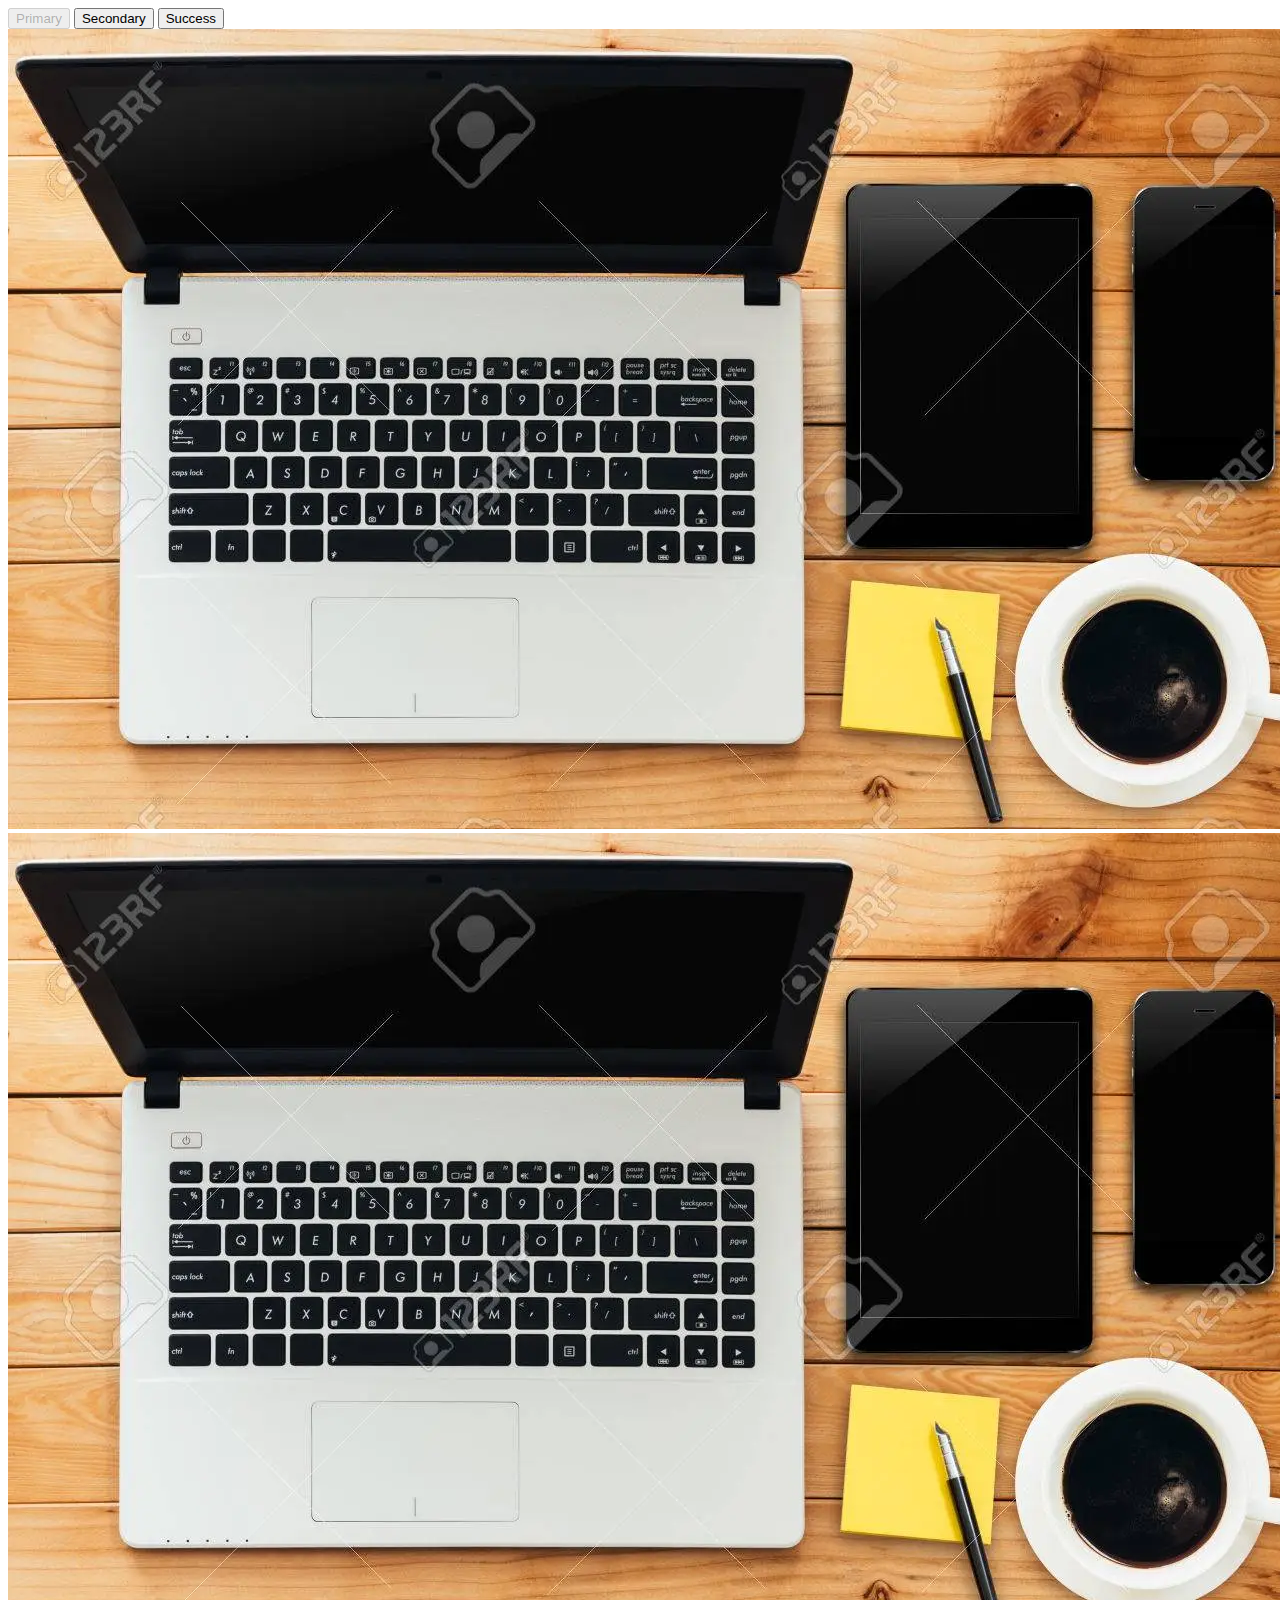
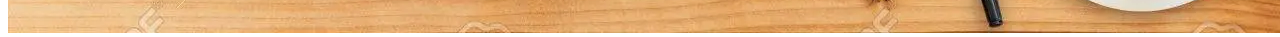
<file: index1.html>
<!DOCTYPE html>
<html lang="en">
<head>
    <meta charset="UTF-8">
    <meta http-equiv="X-UA-Compatible" content="IE=edge">
    <meta name="viewport" content="width=device-width, initial-scale=1.0">
    <title>Document</title>
    <link href="https://cdn.jsdelivr.net/npm/bootstrap@5.0.2/dist/css/bootstrap.min.css" rel="stylesheet" integrity="sha384-EVSTQN3/azprG1Anm3QDgpJLIm9Nao0Yz1ztcQTwFspd3yD65VohhpuuCOmLASjC" crossorigin="anonymous">
    <script src="https://cdn.jsdelivr.net/npm/bootstrap@5.0.2/dist/js/bootstrap.bundle.min.js" integrity="sha384-MrcW6ZMFYlzcLA8Nl+NtUVF0sA7MsXsP1UyJoMp4YLEuNSfAP+JcXn/tWtIaxVXM" crossorigin="anonymous"></script>
</head>
<body>
    <button type="button" class="btn btn-primary" disabled>Primary</button>
<button type="button" class="btn btn-secondary">Secondary</button>
<button type="button" class="btn btn-success">Success</button>

<div class="card mb-3" style="width: 200px; height: 150px;">
    <tr>
   <td> <img src="/Computer.jpg" class="card-img-top" alt="computer image">
    <img src="/Computer.jpg" class="card-img-top" alt="computer image"></td>
</tr>
    </div>
</body>
</html>
</file>
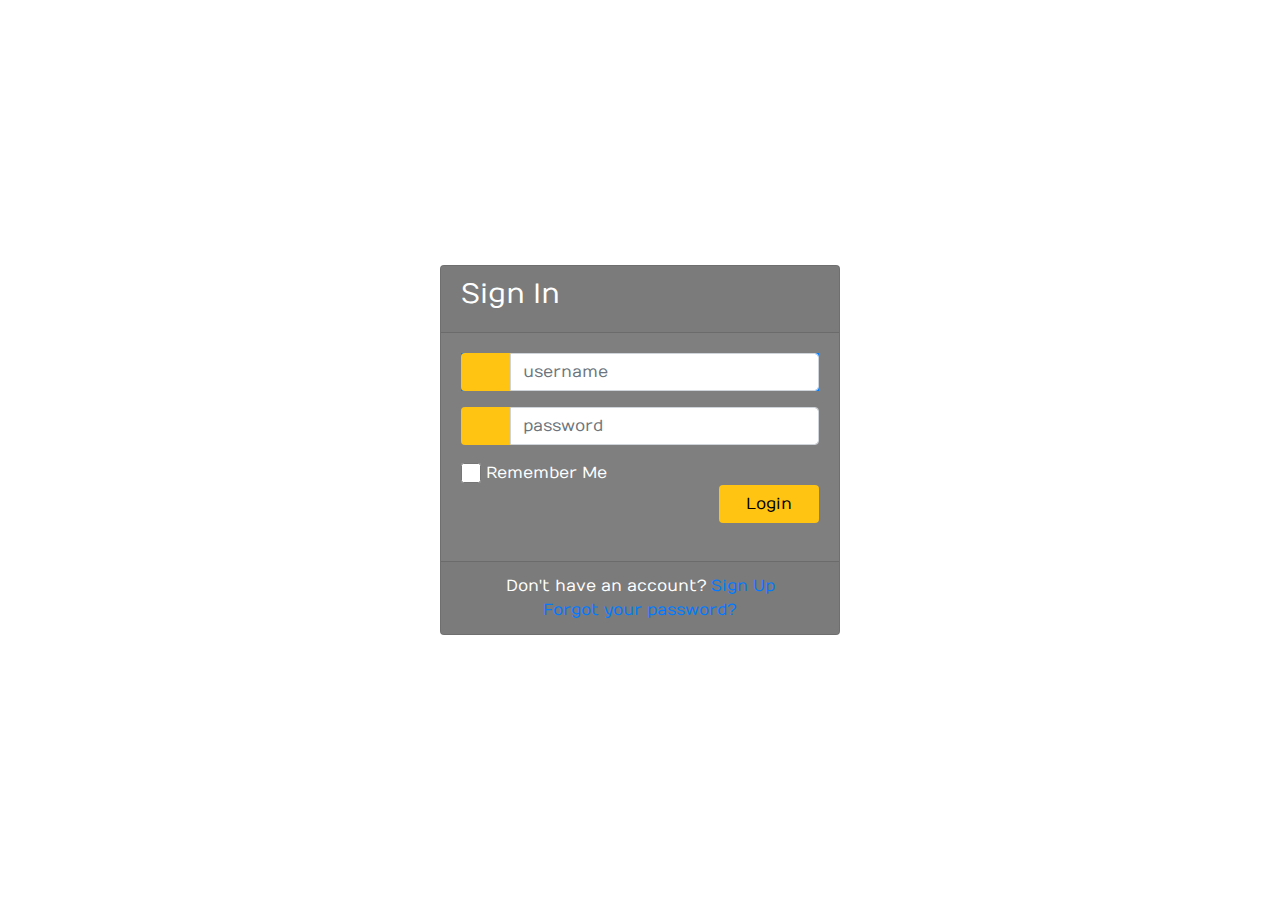
<file: Login.html>
<link href="//maxcdn.bootstrapcdn.com/bootstrap/4.1.1/css/bootstrap.min.css" rel="stylesheet" id="bootstrap-css">
<script src="//maxcdn.bootstrapcdn.com/bootstrap/4.1.1/js/bootstrap.min.js"></script>
<script src="//cdnjs.cloudflare.com/ajax/libs/jquery/3.2.1/jquery.min.js"></script>
<!------ Include the above in your HEAD tag ---------->

<!DOCTYPE html>
<html>
<head>
	<title>Login Page</title>
   <!--Made with love by Mutiullah Samim -->
   
	<!--Bootsrap 4 CDN-->
	<link rel="stylesheet" href="https://stackpath.bootstrapcdn.com/bootstrap/4.1.3/css/bootstrap.min.css" integrity="sha384-MCw98/SFnGE8fJT3GXwEOngsV7Zt27NXFoaoApmYm81iuXoPkFOJwJ8ERdknLPMO" crossorigin="anonymous">
    
    <!--Fontawesome CDN-->
	<link rel="stylesheet" href="https://use.fontawesome.com/releases/v5.3.1/css/all.css" integrity="sha384-mzrmE5qonljUremFsqc01SB46JvROS7bZs3IO2EmfFsd15uHvIt+Y8vEf7N7fWAU" crossorigin="anonymous">

	<!--Custom styles-->
	<link rel="stylesheet" type="text/css" href="login.css">
</head>
<body>
<div class="container">
	<div class="d-flex justify-content-center h-100">
		<div class="card">
			<div class="card-header">
				<h3>Sign In</h3>
				<div class="d-flex justify-content-end social_icon">
					<span><i class="fab fa-facebook-square"></i></span>
					<span><i class="fab fa-google-plus-square"></i></span>
					<span><i class="fab fa-twitter-square"></i></span>
				</div>
			</div>
			<div class="card-body">
				<form>
					<div class="input-group form-group bg-primary">
						<div class="input-group-prepend">
							<span class="input-group-text"><i class="fas fa-user"></i></span>
						</div>
						<input type="text" class="form-control" placeholder="username ">
						
					</div>
					<div class="input-group form-group">
						<div class="input-group-prepend">
							<span class="input-group-text"><i class="fas fa-key"></i></span>
						</div>
						<input type="password" class="form-control" placeholder="password">
					</div>
					<div class="row align-items-center remember">
						<input type="checkbox">Remember Me
					</div>
					<div class="form-group">
						<input type="submit" value="Login" class="btn float-right login_btn">
					</div>
				</form>
			</div>
			<div class="card-footer">
				<div class="d-flex justify-content-center links">
					Don't have an account?<a href="#">Sign Up</a>
				</div>
				<div class="d-flex justify-content-center">
					<a href="#">Forgot your password?</a>
				</div>
			</div>
		</div>
	</div>
</div>
</body>
</html>
</file>
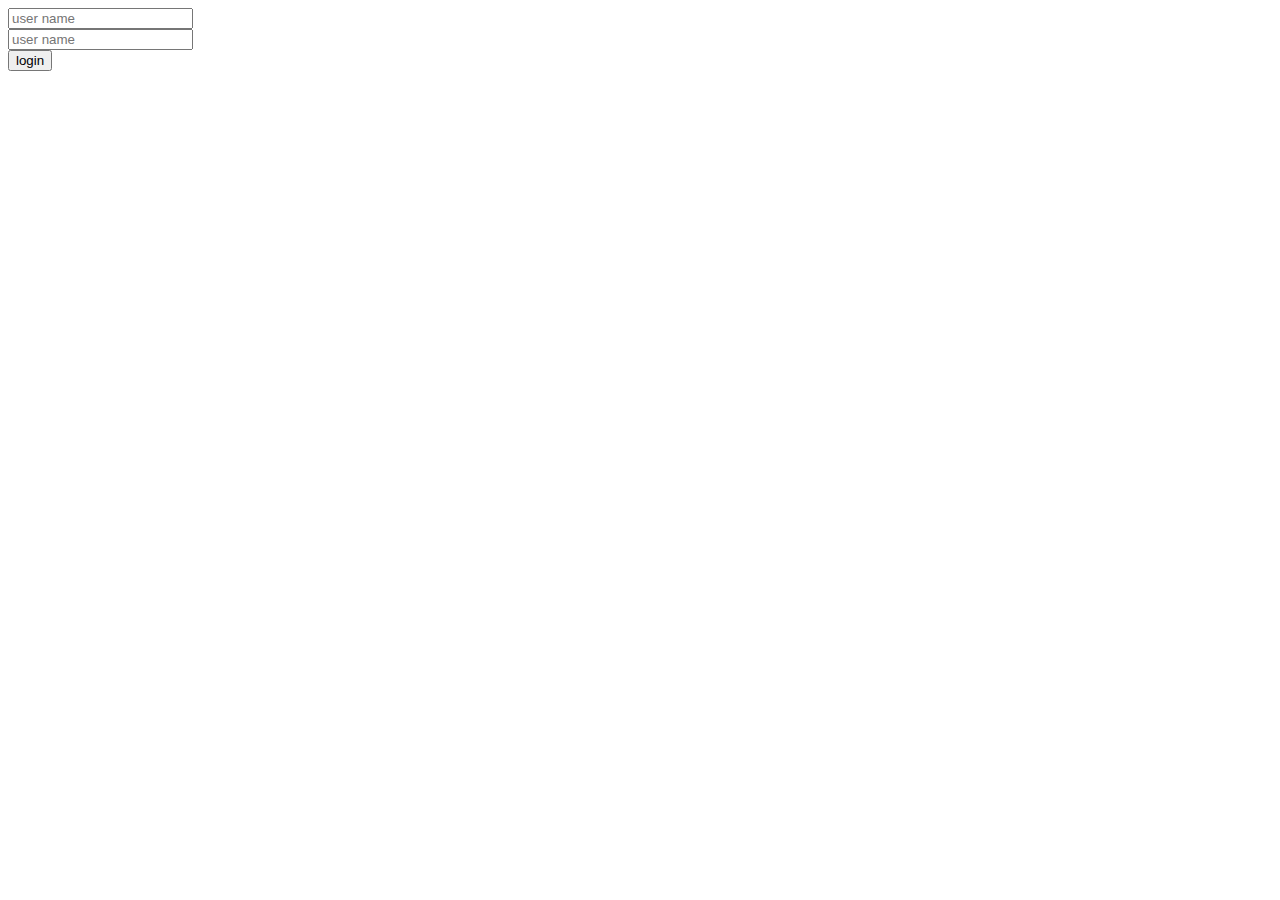
<file: Normal.html>
<!DOCTYPE html>
<html lang="en">
<head>
    <meta charset="UTF-8">
    <meta http-equiv="X-UA-Compatible" content="IE=edge">
    <meta name="viewport" content="width=device-width, initial-scale=1.0">
    <title>Document</title>
    <link rel="stylesheet" href="https://use.fontawesome.com/releases/v5.3.1/css/all.css" integrity="sha384-mzrmE5qonljUremFsqc01SB46JvROS7bZs3IO2EmfFsd15uHvIt+Y8vEf7N7fWAU" crossorigin="anonymous">
    <link href="https://cdn.jsdelivr.net/npm/bootstrap@5.0.2/dist/css/bootstrap.min.css" rel="stylesheet" integrity="sha384-EVSTQN3/azprG1Anm3QDgpJLIm9Nao0Yz1ztcQTwFspd3yD65VohhpuuCOmLASjC" crossorigin="anonymous">
    <script src="https://cdn.jsdelivr.net/npm/bootstrap@5.0.2/dist/js/bootstrap.bundle.min.js" integrity="sha384-MrcW6ZMFYlzcLA8Nl+NtUVF0sA7MsXsP1UyJoMp4YLEuNSfAP+JcXn/tWtIaxVXM" crossorigin="anonymous"></script>
</head>
<body>
    <div class="container-fluid">
        <form>

           <!-- <div class="input-group form-group">
                <div class="input-group-prepend">
                    <span class="input-group-text"><i class="fas fa-user"></i></span>
                </div>
                <input type="text" class="form-control" placeholder="username">
                
            </div>
            <div class="input-group form-group">
                <div class="input-group-prepend">
                    <span class="input-group-text"><i class="fas fa-key"></i></span>
                </div>
                <input type="password" class="form-control" placeholder="password">
            </div>-->
            <div class="input-group form-group">
                <div class="input-group-prepend">
                     
                        <span class="input-group-text"><i class=" fas fa-user"></i></span>
                    
                   
                </div>
                <input type="test" placeholder="user name">
            </div>
            
       
            <div class="input-group form-group">
                <div class="input-group-prepend">
                     
                        <span class="input-group-text"><i class=" fas fa-key"></i></span>
                    
                   
                </div>
                <input type="password" placeholder="user name">
            </div>
            <button type="submit" value="submit">login</button>
        </form>
    </div>
    
</body>
</html>
</file>
<file: login.css>
/* Made with love by Mutiullah Samim*/

@import url('https://fonts.googleapis.com/css?family=Numans');

html,body{
    background-image: url('http://getwallpapers.com/wallpaper/full/a/5/d/544750.jpg');
    background-size: cover;
    background-repeat: no-repeat;
    height: 100%;
    font-family: 'Numans', sans-serif;
    }

.container{
height: 100%;
align-content: center;
}

.card{
height: 370px;
margin-top: auto;
margin-bottom: auto;
width: 400px;
background-color: rgba(0,0,0,0.5) !important;
}

.social_icon span{
font-size: 60px;
margin-left: 10px;
color: #FFC312;
}

.social_icon span:hover{
color: white;
cursor: pointer;
}

.card-header h3{
color: white;
}

.social_icon{
position: absolute;
right: 20px;
top: -45px;
}

.input-group-prepend span{
width: 50px;
background-color: #FFC312;
color: black;
border:0 !important;
}

input:focus{
outline: 0 0 0 0  !important;
box-shadow: 0 0 0 0 !important;

}

.remember{
color: white;
}

.remember input
{
width: 20px;
height: 20px;
margin-left: 15px;
margin-right: 5px;
}

.login_btn{
color: black;
background-color: #FFC312;
width: 100px;
}

.login_btn:hover{
color: black;
background-color: white;
}

.links{
color: white;
}

.links a{
margin-left: 4px;
}
</file>
